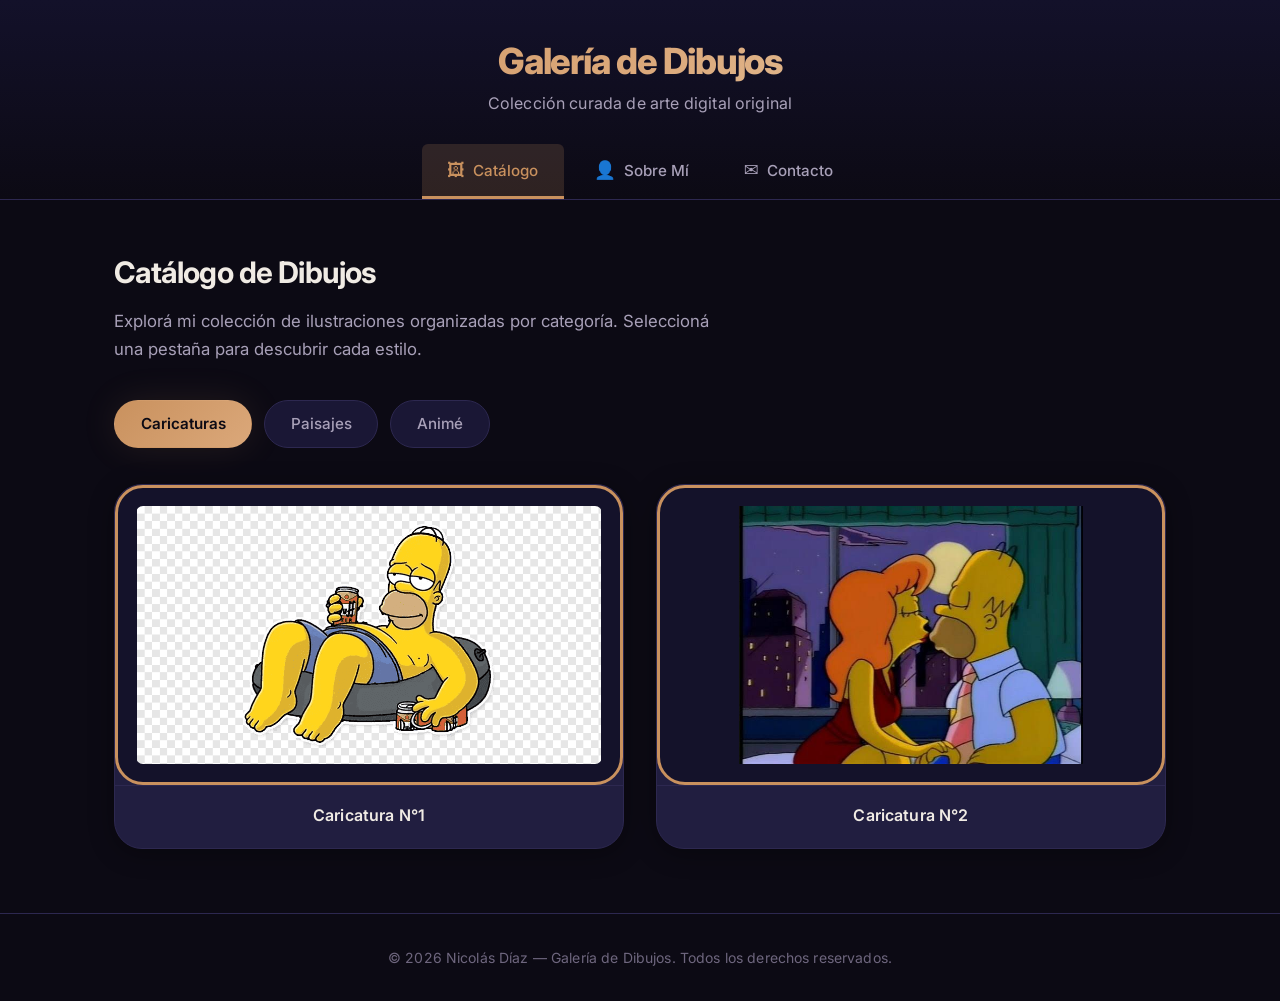
<file: Respuesta_Claude_Opus_4.6/index.html>
<!DOCTYPE html>
<html lang="es">

<head>
  <meta charset="UTF-8">
  <meta name="viewport" content="width=device-width, initial-scale=1.0">
  <meta name="description"
    content="Galería de dibujos digitales de Nicolás Díaz. Explora caricaturas, paisajes y animé en una colección curada de arte original.">
  <meta name="author" content="Nicolás Díaz">
  <title>Galería de Dibujos | Nicolás Díaz</title>
  <link rel="stylesheet" href="estilosIA.css">
</head>

<body>

  <!-- Enlace de accesibilidad: saltar al contenido -->
  <a href="#sec-catalogo" class="skip-link">Saltar al contenido principal</a>

  <!-- ==========================================
       TARGETS PARA NAVEGACIÓN PRINCIPAL
       Permite navegación 100% nativa con Enter y Tab
       (Técnica CSS :target)
       ========================================== -->
  <span id="nav-catalogo" class="sr-only"></span>
  <span id="nav-mantenedor" class="sr-only"></span>
  <span id="nav-contacto" class="sr-only"></span>

  <!-- ==========================================
       HEADER
       ========================================== -->
  <header>
    <div class="header-content">
      <h1>Galería de Dibujos</h1>
      <p class="header-subtitle">Colección curada de arte digital original</p>
    </div>

    <nav aria-label="Navegación principal">
      <a href="#nav-catalogo" class="nav-tab" id="tab-catalogo">
        <span class="nav-icon" aria-hidden="true">&#x1f5bc;</span> Catálogo
      </a>
      <a href="#nav-mantenedor" class="nav-tab" id="tab-mantenedor">
        <span class="nav-icon" aria-hidden="true">&#x1f464;</span> Sobre&nbsp;Mí
      </a>
      <a href="#nav-contacto" class="nav-tab" id="tab-contacto">
        <span class="nav-icon" aria-hidden="true">&#x2709;</span> Contacto
      </a>
    </nav>
  </header>

  <!-- ==========================================
       CONTENIDO PRINCIPAL
       ========================================== -->
  <main id="contenido-principal">

    <!-- ====== SECCIÓN: CATÁLOGO ====== -->
    <section id="sec-catalogo" class="seccion" aria-label="Catálogo de dibujos">
      <div class="seccion-inner">
        <h2>Catálogo de Dibujos</h2>
        <p class="seccion-desc">Explorá mi colección de ilustraciones organizadas por categoría. Seleccioná una pestaña
          para descubrir cada estilo.</p>

        <!-- Targets para Categorías (CSS :target hack) -->
        <span id="cat-caricaturas" class="sr-only"></span>
        <span id="cat-paisajes" class="sr-only"></span>
        <span id="cat-anime" class="sr-only"></span>

        <nav class="cat-tabs" aria-label="Categorías del catálogo">
          <a href="#cat-caricaturas" class="cat-tab" id="tab-caricaturas">Caricaturas</a>
          <a href="#cat-paisajes" class="cat-tab" id="tab-paisajes">Paisajes</a>
          <a href="#cat-anime" class="cat-tab" id="tab-anime">Animé</a>
        </nav>

        <!-- Galería: Caricaturas -->
        <div id="gal-caricaturas" class="galeria" aria-label="Galería de caricaturas">
          <figure class="artwork-card">
            <img src="../imagenes/caricatura1.png"
              alt="Caricatura colorida de un personaje con rasgos exagerados y expresión divertida">
            <figcaption>Caricatura N°1</figcaption>
          </figure>
          <figure class="artwork-card">
            <img src="../imagenes/caricatura2.png"
              alt="Caricatura estilizada de un personaje en pose dinámica con fondo vibrante">
            <figcaption>Caricatura N°2</figcaption>
          </figure>
        </div>

        <!-- Galería: Paisajes -->
        <div id="gal-paisajes" class="galeria" aria-label="Galería de paisajes">
          <figure class="artwork-card">
            <img src="../imagenes/paisaje1.png"
              alt="Paisaje natural con montañas nevadas reflejadas en un lago al atardecer">
            <figcaption>Paisaje N°1</figcaption>
          </figure>
          <figure class="artwork-card">
            <img src="../imagenes/paisaje2.png"
              alt="Paisaje costero con olas rompiendo en la orilla bajo un cielo estrellado">
            <figcaption>Paisaje N°2</figcaption>
          </figure>
        </div>

        <!-- Galería: Animé -->
        <div id="gal-anime" class="galeria" aria-label="Galería de animé">
          <figure class="artwork-card">
            <img src="../imagenes/anime1.png"
              alt="Ilustración de personaje de animé con grandes ojos expresivos y cabello colorido">
            <figcaption>Animé N°1</figcaption>
          </figure>
          <figure class="artwork-card">
            <img src="../imagenes/anime2.png"
              alt="Dibujo de personaje de animé en escena de acción con efectos de energía">
            <figcaption>Animé N°2</figcaption>
          </figure>
        </div>

      </div>
    </section>

    <!-- ====== SECCIÓN: SOBRE MÍ ====== -->
    <section id="sec-mantenedor" class="seccion" aria-label="Información del mantenedor">
      <div class="seccion-inner">
        <article class="about-card">
          <div class="about-avatar" aria-hidden="true">ND</div>
          <h2>Nicolás Díaz</h2>
          <p class="about-role">Estudiante de Lic. en Sistemas en la UNLP</p>
          <hr class="about-divider" aria-hidden="true">
          <p class="about-desc">Estudiante apasionado por la Ingeniería de software y el desarrollo de páginas web.
            Buscando mi primera experiencia laboral en el rubro.</p>
          <address aria-label="Correo electrónico de contacto">
            <span class="contact-icon" aria-hidden="true">&#x2709;</span>
            <a href="mailto:nicodiaz421@gmail.com">nicodiaz421@gmail.com</a>
          </address>
        </article>
      </div>
    </section>

    <!-- ====== SECCIÓN: CONTACTO ====== -->
    <section id="sec-contacto" class="seccion" aria-label="Formulario de contacto">
      <div class="seccion-inner">
        <h2>Contacto</h2>
        <p class="seccion-desc">¿Tenés alguna consulta o querés encargar un dibujo personalizado? Completá el formulario
          y te respondo a la brevedad.</p>

        <form action="mailto:nicodiaz421@gmail.com" method="POST" enctype="text/plain" class="contact-form"
          aria-label="Formulario de contacto">
          <div class="form-group">
            <label for="nombre">Nombre completo <span class="required" aria-hidden="true">*</span></label>
            <input type="text" id="nombre" name="nombre" required aria-required="true" placeholder="Tu nombre completo"
              autocomplete="name">
          </div>

          <div class="form-group">
            <label for="email">Correo electrónico <span class="required" aria-hidden="true">*</span></label>
            <input type="email" id="email" name="email" required aria-required="true" placeholder="tu@email.com"
              autocomplete="email">
          </div>

          <div class="form-group">
            <label for="asunto">Asunto <span class="required" aria-hidden="true">*</span></label>
            <input type="text" id="asunto" name="asunto" required aria-required="true"
              placeholder="Motivo de tu consulta">
          </div>

          <div class="form-group">
            <label for="mensaje">Mensaje <span class="required" aria-hidden="true">*</span></label>
            <textarea id="mensaje" name="mensaje" rows="6" required aria-required="true"
              placeholder="Escribí tu mensaje aquí..."></textarea>
          </div>

          <button type="submit" aria-label="Enviar formulario de contacto">Enviar mensaje</button>
        </form>
      </div>
    </section>

  </main>

  <!-- ==========================================
       FOOTER
       ========================================== -->
  <footer role="contentinfo">
    <p>&copy; 2026 Nicolás Díaz &mdash; Galería de Dibujos. Todos los derechos reservados.</p>
  </footer>

</body>

</html>
</file>
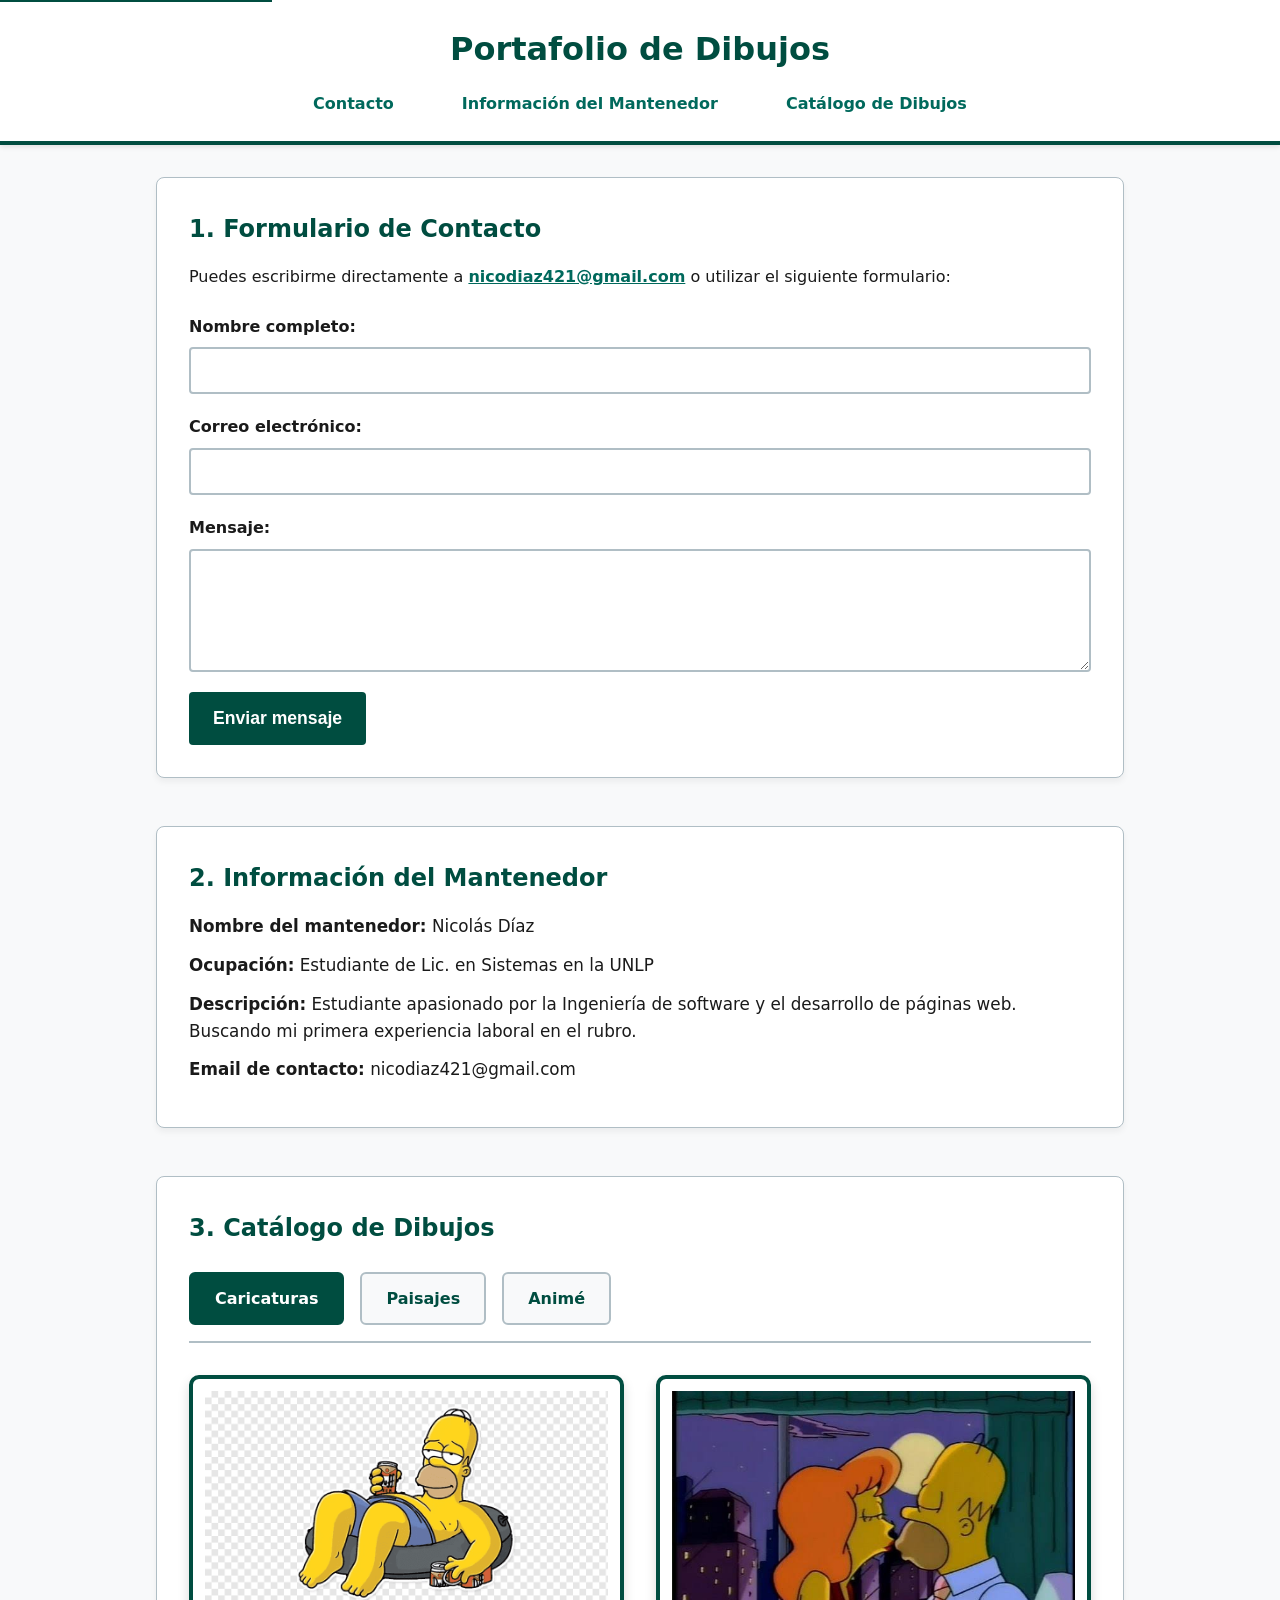
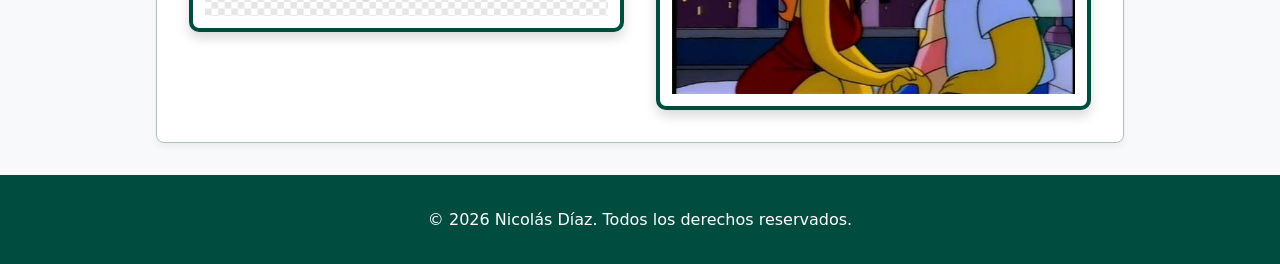
<file: Respuesta_Gemini_3.1_Pro_High/index.html>
<!DOCTYPE html>
<html lang="es">

<head>
    <meta charset="UTF-8">
    <meta name="viewport" content="width=device-width, initial-scale=1.0">
    <title>Galería de Dibujos - Nicolás Díaz</title>
    <link rel="stylesheet" href="estilosIA.css">
</head>

<body>
    <a href="#contenido-principal" class="skip-link">Saltar al contenido principal</a>
    <header role="banner">
        <h1>Portafolio de Dibujos</h1>
        <nav aria-label="Navegación principal">
            <ul>
                <li><a href="#contacto">Contacto</a></li>
                <li><a href="#mantenedor">Información del Mantenedor</a></li>
                <li><a href="#catalogo">Catálogo de Dibujos</a></li>
            </ul>
        </nav>
    </header>

    <main id="contenido-principal" role="main">
        <section id="contacto" aria-labelledby="titulo-contacto">
            <h2 id="titulo-contacto">1. Formulario de Contacto</h2>
            <p>Puedes escribirme directamente a <a href="mailto:nicodiaz421@gmail.com"
                    class="enlace-email">nicodiaz421@gmail.com</a> o utilizar el siguiente formulario:</p>
            <form action="#" method="POST" class="formulario">
                <fieldset>
                    <legend class="sr-only">Detalles de contacto</legend>
                    <div class="grupo-form">
                        <label for="nombre">Nombre completo:</label>
                        <input type="text" id="nombre" name="nombre" required aria-required="true" autocomplete="name">
                    </div>
                    <div class="grupo-form">
                        <label for="email">Correo electrónico:</label>
                        <input type="email" id="email" name="email" required aria-required="true" autocomplete="email">
                    </div>
                    <div class="grupo-form">
                        <label for="mensaje">Mensaje:</label>
                        <textarea id="mensaje" name="mensaje" rows="5" required aria-required="true"></textarea>
                    </div>
                    <button type="submit">Enviar mensaje</button>
                </fieldset>
            </form>
        </section>

        <section id="mantenedor" aria-labelledby="titulo-mantenedor">
            <h2 id="titulo-mantenedor">2. Información del Mantenedor</h2>
            <div class="tarjeta-info">
                <p><strong>Nombre del mantenedor:</strong> Nicolás Díaz</p>
                <p><strong>Ocupación:</strong> Estudiante de Lic. en Sistemas en la UNLP</p>
                <p><strong>Descripción:</strong> Estudiante apasionado por la Ingeniería de software y el desarrollo de
                    páginas web. Buscando mi primera experiencia laboral en el rubro.</p>
                <p><strong>Email de contacto:</strong> nicodiaz421@gmail.com</p>
            </div>
        </section>

        <section id="catalogo" aria-labelledby="titulo-catalogo">
            <h2 id="titulo-catalogo">3. Catálogo de Dibujos</h2>

            <div class="galeria-contenedora">
                <!-- Radio Button Hack (Ocultos pero accesibles por teclado) -->
                <input type="radio" id="cat-caricaturas" name="categorias" class="sr-only" checked>
                <input type="radio" id="cat-paisajes" name="categorias" class="sr-only">
                <input type="radio" id="cat-anime" name="categorias" class="sr-only">

                <!-- Etiquetas que fungen como botones -->
                <div class="controles-galeria" role="tablist" aria-label="Categorías de dibujos">
                    <label for="cat-caricaturas" role="tab" tabindex="0">Caricaturas</label>
                    <label for="cat-paisajes" role="tab" tabindex="0">Paisajes</label>
                    <label for="cat-anime" role="tab" tabindex="0">Animé</label>
                </div>

                <!-- Contenedores de imágenes -->
                <div class="paneles-galeria">
                    <div class="panel" id="panel-caricaturas" role="tabpanel">
                        <img src="../imagenes/caricatura1.png"
                            alt="Dibujo de caricatura a color de un personaje sonriendo" tabindex="0">
                        <img src="../imagenes/caricatura2.png"
                            alt="Dibujo de caricatura en blanco y negro de un animal antropomórfico" tabindex="0">
                    </div>

                    <div class="panel" id="panel-paisajes" role="tabpanel">
                        <img src="../imagenes/paisaje1.png"
                            alt="Dibujo de un paisaje montañoso al atardecer con colores cálidos" tabindex="0">
                        <img src="../imagenes/paisaje2.png" alt="Dibujo de un bosque frondoso cruzado por un río" tabindex="0">
                    </div>

                    <div class="panel" id="panel-anime" role="tabpanel">
                        <img src="../imagenes/anime1.png" alt="Dibujo estilo animé de un guerrero con espada" tabindex="0">
                        <img src="../imagenes/anime2.png"
                            alt="Dibujo estilo animé de un personaje femenino usando magia" tabindex="0">
                    </div>
                </div>
            </div>
        </section>
    </main>

    <footer role="contentinfo">
        <p>&copy; 2026 Nicolás Díaz. Todos los derechos reservados.</p>
    </footer>

    <script>
        // Habilitar selección de pestañas (radio buttons) con la tecla Enter o Espacio
        document.querySelectorAll('.controles-galeria label').forEach(label => {
            label.addEventListener('keydown', function (e) {
                if (e.key === 'Enter' || e.key === ' ') {
                    e.preventDefault(); // Evitar scroll con espacio
                    const targetId = this.getAttribute('for');
                    document.getElementById(targetId).checked = true;
                }
            });
        });
    </script>
</body>

</html>
</file>
<file: Respuesta_Claude_Opus_4.6/estilosIA.css>
/* ================================================================
   estilosIA.css — Galería de Dibujos | Nicolás Díaz
   Paleta armónica: tonos índigo oscuro con acentos cálidos ámbar/oro
   ================================================================ */

/* ==============================
   GOOGLE FONTS
   ============================== */
@import url('https://fonts.googleapis.com/css2?family=Inter:wght@400;500;600;700;800&display=swap');

/* ==============================
   VARIABLES CUSTOM PROPERTIES
   ============================== */
:root {
  /* — Fondos — */
  --bg-primary:    #0c0a14;
  --bg-secondary:  #13112a;
  --bg-surface:    #1a1735;
  --bg-card:       #211e40;

  /* — Acento cálido (ámbar / oro) — */
  --accent:        #c9915e;
  --accent-hover:  #dba87a;
  --accent-glow:   rgba(201, 145, 94, 0.18);
  --accent-subtle: rgba(201, 145, 94, 0.08);

  /* — Texto — */
  --text-primary:   #f0ebe4;
  --text-secondary: #a8a0b8;
  --text-muted:     #6e667e;

  /* — Bordes — */
  --border:        #2d2850;
  --border-light:  #3d3668;

  /* — Marco de imagen — */
  --frame-border:  #c9915e;
  --frame-inner:   #14122a;

  /* — Radios & espaciados — */
  --radius-sm:  6px;
  --radius-md:  12px;
  --radius-lg:  20px;
  --radius-xl:  28px;

  /* — Sombras — */
  --shadow-sm:   0 2px 8px rgba(0, 0, 0, 0.25);
  --shadow-md:   0 4px 24px rgba(0, 0, 0, 0.35);
  --shadow-lg:   0 8px 48px rgba(0, 0, 0, 0.45);
  --shadow-glow: 0 0 36px rgba(201, 145, 94, 0.12);

  /* — Transiciones — */
  --transition-fast: 0.2s ease;
  --transition-base: 0.3s ease;
}

/* ==============================
   RESET & BASE
   ============================== */
*,
*::before,
*::after {
  box-sizing: border-box;
  margin: 0;
  padding: 0;
}

html {
  scroll-behavior: smooth;
  -webkit-text-size-adjust: 100%;
}

body {
  font-family: 'Inter', 'Segoe UI', system-ui, -apple-system, sans-serif;
  background-color: var(--bg-primary);
  color: var(--text-primary);
  line-height: 1.65;
  min-height: 100vh;
  display: flex;
  flex-direction: column;
  -webkit-font-smoothing: antialiased;
  -moz-osx-font-smoothing: grayscale;
}

img {
  max-width: 100%;
  height: auto;
  display: block;
}

a {
  color: var(--accent);
  text-decoration: none;
  transition: color var(--transition-base);
}

a:hover {
  color: var(--accent-hover);
}

/* ==============================
   ACCESIBILIDAD: SKIP LINK
   ============================== */
.skip-link {
  position: absolute;
  top: -100%;
  left: 50%;
  transform: translateX(-50%);
  background: var(--accent);
  color: var(--bg-primary);
  padding: 0.75rem 1.75rem;
  border-radius: var(--radius-md);
  font-weight: 600;
  font-size: 0.95rem;
  z-index: 9999;
  text-decoration: none;
  transition: top var(--transition-fast);
}

.skip-link:focus {
  top: 1rem;
  outline: 3px solid var(--accent-hover);
  outline-offset: 2px;
}

/* ==============================
   ACCESIBILIDAD: SR-ONLY
   ============================== */
.sr-only {
  position: absolute;
  width: 1px;
  height: 1px;
  padding: 0;
  margin: -1px;
  overflow: hidden;
  clip: rect(0, 0, 0, 0);
  white-space: nowrap;
  border: 0;
}

/* ==============================
   HEADER
   ============================== */
header {
  background: linear-gradient(180deg, var(--bg-secondary) 0%, var(--bg-primary) 100%);
  border-bottom: 1px solid var(--border);
  padding: 2.5rem 1.5rem 0;
  text-align: center;
  position: sticky;
  top: 0;
  z-index: 100;
  backdrop-filter: blur(16px);
  -webkit-backdrop-filter: blur(16px);
}

.header-content {
  margin-bottom: 1.75rem;
}

h1 {
  font-size: 2.25rem;
  font-weight: 800;
  letter-spacing: -0.03em;
  background: linear-gradient(135deg, var(--accent) 0%, var(--accent-hover) 50%, #ebd5b3 100%);
  -webkit-background-clip: text;
  -webkit-text-fill-color: transparent;
  background-clip: text;
  line-height: 1.2;
}

.header-subtitle {
  color: var(--text-secondary);
  font-size: 1rem;
  font-weight: 400;
  margin-top: 0.4rem;
  letter-spacing: 0.01em;
}

/* ==============================
   NAVEGACIÓN PRINCIPAL
   ============================== */
nav[aria-label="Navegación principal"] {
  display: flex;
  justify-content: center;
  gap: 0.25rem;
}

.nav-tab {
  display: inline-flex;
  align-items: center;
  gap: 0.5rem;
  padding: 0.85rem 1.6rem;
  color: var(--text-secondary);
  border-bottom: 3px solid transparent;
  border-radius: var(--radius-sm) var(--radius-sm) 0 0;
  font-weight: 500;
  font-size: 0.95rem;
  user-select: none;
  transition: all var(--transition-base);
}

.nav-tab:hover {
  color: var(--text-primary);
  background: var(--accent-subtle);
}

.nav-tab:focus-visible {
  outline: 2px solid var(--accent);
  outline-offset: -2px;
  border-radius: var(--radius-sm);
}

.nav-icon {
  font-size: 1.1rem;
  line-height: 1;
}

/* — Estado activo de las pestañas del nav (:target hack) — */
#tab-catalogo {
  color: var(--accent);
  border-bottom-color: var(--accent);
  background: var(--accent-glow);
}

#nav-mantenedor:target ~ header #tab-catalogo,
#nav-contacto:target ~ header #tab-catalogo {
  color: var(--text-secondary);
  border-bottom-color: transparent;
  background: transparent;
}

#nav-mantenedor:target ~ header #tab-mantenedor,
#nav-contacto:target ~ header #tab-contacto {
  color: var(--accent);
  border-bottom-color: var(--accent);
  background: var(--accent-glow);
}

/* ==============================
   SECCIONES PRINCIPALES
   ============================== */
main {
  flex: 1;
}

.seccion {
  display: none;
  animation: seccionFadeIn 0.45s ease both;
}

@keyframes seccionFadeIn {
  from {
    opacity: 0;
    transform: translateY(12px);
  }
  to {
    opacity: 1;
    transform: translateY(0);
  }
}

/* — Mostrar sección activa (:target hack) — */
#sec-catalogo { display: block; }

#nav-mantenedor:target ~ main #sec-mantenedor { display: block; }
#nav-mantenedor:target ~ main #sec-catalogo { display: none; }

#nav-contacto:target ~ main #sec-contacto { display: block; }
#nav-contacto:target ~ main #sec-catalogo { display: none; }

.seccion-inner {
  max-width: 1100px;
  margin: 0 auto;
  padding: 3rem 1.5rem 4rem;
}

.seccion-inner h2 {
  font-size: 1.85rem;
  font-weight: 700;
  letter-spacing: -0.02em;
  margin-bottom: 0.6rem;
  color: var(--text-primary);
}

.seccion-desc {
  color: var(--text-secondary);
  font-size: 1.05rem;
  margin-bottom: 2.25rem;
  max-width: 620px;
  line-height: 1.7;
}

/* ==============================
   PESTAÑAS DE CATEGORÍA (Catálogo)
   ============================== */
.cat-tabs {
  display: flex;
  gap: 0.75rem;
  margin-bottom: 2.25rem;
  flex-wrap: wrap;
}

.cat-tab {
  padding: 0.65rem 1.6rem;
  background: var(--bg-surface);
  border: 1px solid var(--border);
  border-radius: 100px;
  color: var(--text-secondary);
  font-weight: 500;
  font-size: 0.95rem;
  user-select: none;
  transition: all var(--transition-base);
}

.cat-tab:hover {
  background: var(--accent-glow);
  border-color: var(--accent);
  color: var(--text-primary);
}

.cat-tab:focus-visible {
  outline: 2px solid var(--accent);
  outline-offset: 3px;
}

/* — Categoría activa (:target hack) — */
#tab-caricaturas {
  background: linear-gradient(135deg, var(--accent), var(--accent-hover));
  color: var(--bg-primary);
  border-color: transparent;
  box-shadow: var(--shadow-glow);
  font-weight: 600;
}

#cat-paisajes:target ~ .cat-tabs #tab-caricaturas,
#cat-anime:target ~ .cat-tabs #tab-caricaturas {
  background: var(--bg-surface);
  color: var(--text-secondary);
  border-color: var(--border);
  box-shadow: none;
  font-weight: 500;
}

#cat-paisajes:target ~ .cat-tabs #tab-paisajes,
#cat-anime:target ~ .cat-tabs #tab-anime {
  background: linear-gradient(135deg, var(--accent), var(--accent-hover));
  color: var(--bg-primary);
  border-color: transparent;
  box-shadow: var(--shadow-glow);
  font-weight: 600;
}

/* ==============================
   GALERÍAS
   ============================== */
.galeria {
  display: none;
  grid-template-columns: repeat(2, 1fr);
  gap: 2rem;
  animation: seccionFadeIn 0.4s ease both;
}

/* — Galería activa (:target hack) — */
#gal-caricaturas { display: grid; }

#cat-paisajes:target ~ #gal-paisajes { display: grid; }
#cat-paisajes:target ~ #gal-caricaturas { display: none; }

#cat-anime:target ~ #gal-anime { display: grid; }
#cat-anime:target ~ #gal-caricaturas { display: none; }

/* ==============================
   TARJETA DE OBRA (ARTWORK CARD)
   ============================== */
.artwork-card {
  background: var(--bg-card);
  border: 1px solid var(--border);
  border-radius: var(--radius-xl);
  box-shadow: var(--shadow-md);
  transition:
    box-shadow var(--transition-base),
    border-color var(--transition-base);
}

.artwork-card:hover {
  box-shadow: var(--shadow-lg), var(--shadow-glow);
  border-color: var(--border-light);
}



/* — Imagen con efecto de marco (padding + border) — */
.artwork-card img {
  width: 100%;
  height: 300px;
  object-fit: contain;
  padding: 18px;
  border: 3px solid var(--frame-border);
  border-radius: var(--radius-xl);
  background-color: var(--frame-inner);
  transition: transform var(--transition-base);
}

.artwork-card:hover img {
  transform: scale(1.02);
}



.artwork-card figcaption {
  padding: 1rem 1.5rem 1.25rem;
  font-weight: 600;
  font-size: 1rem;
  color: var(--text-primary);
  text-align: center;
  border-top: 1px solid var(--border);
  letter-spacing: 0.01em;
}



/* ==============================
   SECCIÓN: SOBRE MÍ
   ============================== */
.about-card {
  max-width: 580px;
  margin: 0 auto;
  background: var(--bg-surface);
  border: 1px solid var(--border);
  border-radius: var(--radius-xl);
  padding: 3.5rem 2.75rem;
  text-align: center;
  box-shadow: var(--shadow-md);
  position: relative;
  overflow: hidden;
}

.about-card::before {
  content: '';
  position: absolute;
  top: -50%;
  left: -50%;
  width: 200%;
  height: 200%;
  background: radial-gradient(circle at 50% 0%, var(--accent-glow) 0%, transparent 50%);
  pointer-events: none;
}

.about-avatar {
  width: 110px;
  height: 110px;
  border-radius: 50%;
  background: linear-gradient(145deg, var(--accent), var(--accent-hover), #ebd5b3);
  display: flex;
  align-items: center;
  justify-content: center;
  margin: 0 auto 1.75rem;
  font-size: 2.25rem;
  font-weight: 800;
  color: var(--bg-primary);
  box-shadow: 0 4px 24px rgba(201, 145, 94, 0.3);
  position: relative;
  z-index: 1;
}

.about-card h2 {
  font-size: 1.85rem;
  margin-bottom: 0.4rem;
  position: relative;
  z-index: 1;
}

.about-role {
  color: var(--accent);
  font-weight: 600;
  font-size: 1.05rem;
  margin-bottom: 0.5rem;
  position: relative;
  z-index: 1;
}

.about-divider {
  border: none;
  height: 1px;
  background: linear-gradient(90deg, transparent, var(--border-light), transparent);
  margin: 1.5rem auto;
  max-width: 200px;
  position: relative;
  z-index: 1;
}

.about-desc {
  color: var(--text-secondary);
  line-height: 1.75;
  font-size: 1rem;
  margin-bottom: 1.75rem;
  position: relative;
  z-index: 1;
}

.about-card address {
  font-style: normal;
  position: relative;
  z-index: 1;
}

.about-card address a {
  display: inline-flex;
  align-items: center;
  gap: 0.5rem;
  color: var(--accent);
  font-weight: 500;
  font-size: 1rem;
  padding: 0.6rem 1.4rem;
  border: 1px solid var(--border);
  border-radius: 100px;
  transition:
    background var(--transition-base),
    border-color var(--transition-base),
    color var(--transition-base);
}

.about-card address a:hover {
  background: var(--accent-glow);
  border-color: var(--accent);
  color: var(--accent-hover);
}

.about-card address a:focus-visible {
  outline: 2px solid var(--accent);
  outline-offset: 3px;
}

.contact-icon {
  font-size: 1.15rem;
  line-height: 1;
}

/* ==============================
   SECCIÓN: CONTACTO (FORMULARIO)
   ============================== */
.contact-form {
  max-width: 600px;
  background: var(--bg-surface);
  border: 1px solid var(--border);
  border-radius: var(--radius-xl);
  padding: 2.75rem;
  box-shadow: var(--shadow-md);
}

.form-group {
  margin-bottom: 1.5rem;
}

.form-group label {
  display: block;
  margin-bottom: 0.5rem;
  font-weight: 500;
  font-size: 0.95rem;
  color: var(--text-primary);
}

.required {
  color: var(--accent);
  font-weight: 700;
}

.form-group input,
.form-group textarea {
  width: 100%;
  padding: 0.8rem 1.1rem;
  background: var(--bg-primary);
  border: 1px solid var(--border);
  border-radius: var(--radius-md);
  color: var(--text-primary);
  font-family: inherit;
  font-size: 1rem;
  line-height: 1.5;
  transition:
    border-color var(--transition-base),
    box-shadow var(--transition-base);
}

.form-group input:focus,
.form-group textarea:focus {
  outline: none;
  border-color: var(--accent);
  box-shadow: 0 0 0 3px var(--accent-glow);
}

.form-group input::placeholder,
.form-group textarea::placeholder {
  color: var(--text-muted);
}

.form-group textarea {
  resize: vertical;
  min-height: 130px;
}

.contact-form button[type="submit"] {
  width: 100%;
  padding: 0.95rem;
  background: linear-gradient(135deg, var(--accent), var(--accent-hover));
  color: var(--bg-primary);
  border: none;
  border-radius: var(--radius-md);
  font-family: inherit;
  font-size: 1rem;
  font-weight: 700;
  letter-spacing: 0.02em;
  cursor: pointer;
  transition:
    transform var(--transition-fast),
    box-shadow var(--transition-base);
}

.contact-form button[type="submit"]:hover {
  transform: translateY(-2px);
  box-shadow: var(--shadow-glow), var(--shadow-md);
}

.contact-form button[type="submit"]:focus-visible {
  outline: 2px solid var(--accent-hover);
  outline-offset: 3px;
}

.contact-form button[type="submit"]:active {
  transform: translateY(0);
}

/* ==============================
   FOOTER
   ============================== */
footer {
  text-align: center;
  padding: 2rem 1.5rem;
  border-top: 1px solid var(--border);
  color: var(--text-muted);
  font-size: 0.875rem;
  letter-spacing: 0.01em;
}

/* ==============================
   MEDIA QUERIES — RESPONSIVO
   ============================== */

/* ---------- Tablets y pantallas medianas ---------- */
@media (max-width: 768px) {
  h1 { font-size: 1.65rem; }
  .header-subtitle { font-size: 0.9rem; }
  header { padding: 1.75rem 1rem 0; }
  
  nav[aria-label="Navegación principal"] { gap: 0; }
  .nav-tab {
    padding: 0.7rem 1rem;
    font-size: 0.88rem;
    border-radius: 0;
    flex: 1;
    justify-content: center;
    text-align: center;
    border-bottom: 3px solid transparent;
  }
  .nav-icon { display: none; }

  .seccion-inner { padding: 2rem 1rem 3rem; }
  .seccion-inner h2 { font-size: 1.5rem; }

  .galeria { grid-template-columns: 1fr; gap: 1.5rem; }
  .artwork-card img { height: 240px; padding: 14px; }

  .cat-tabs { gap: 0.5rem; }
  .cat-tab { padding: 0.55rem 1.2rem; font-size: 0.9rem; }

  .about-card { padding: 2.5rem 1.75rem; }
  .about-avatar { width: 90px; height: 90px; font-size: 1.75rem; }
  .contact-form { padding: 1.75rem; }
}

/* ---------- Móviles pequeños ---------- */
@media (max-width: 480px) {
  h1 { font-size: 1.35rem; }
  .header-subtitle { font-size: 0.82rem; }
  header { padding: 1.25rem 0.75rem 0; }

  nav[aria-label="Navegación principal"] { flex-direction: column; }
  .nav-tab {
    border-bottom: 1px solid var(--border);
    border-left: 3px solid transparent;
    border-radius: 0;
    justify-content: flex-start;
    padding: 0.75rem 1.25rem;
  }

  /* Activo en móvil: borde lateral en vez de inferior */
  #tab-catalogo {
    border-bottom-color: var(--border);
    border-left-color: var(--accent);
  }
  
  #nav-mantenedor:target ~ header #tab-catalogo,
  #nav-contacto:target ~ header #tab-catalogo {
    border-left-color: transparent;
  }

  #nav-mantenedor:target ~ header #tab-mantenedor,
  #nav-contacto:target ~ header #tab-contacto {
    border-bottom-color: var(--border);
    border-left-color: var(--accent);
  }

  .seccion-inner { padding: 1.5rem 0.75rem 2.5rem; }
  .seccion-inner h2 { font-size: 1.3rem; }
  .seccion-desc { font-size: 0.95rem; }

  .artwork-card img { height: 200px; padding: 10px; border-width: 2px; }

  .artwork-card figcaption { padding: 0.75rem 1rem; font-size: 0.9rem; }
  .cat-tabs { flex-direction: column; }
  .cat-tab { text-align: center; }

  .about-card { padding: 2rem 1.25rem; border-radius: var(--radius-lg); }
  .about-card h2 { font-size: 1.5rem; }
  .about-role { font-size: 0.95rem; }
  .about-desc { font-size: 0.92rem; }

  .contact-form { padding: 1.25rem; border-radius: var(--radius-lg); }
  .form-group input, .form-group textarea { padding: 0.7rem 0.9rem; font-size: 0.95rem; }
  .contact-form button[type="submit"] { padding: 0.85rem; font-size: 0.95rem; }

  footer { padding: 1.5rem 1rem; font-size: 0.8rem; }
}
</file>
<file: Respuesta_Gemini_3.1_Pro_High/estilosIA.css>
/* estilosIA.css */

/* Variables para paleta de colores armónica y accesible (Contraste WCAG AAA) */
:root {
    --fondo-principal: #f8f9fa;
    --texto-principal: #1a1a1a;
    --color-primario: #004d40;
    --color-secundario: #00695c;
    --fondo-tarjeta: #ffffff;
    --borde-color: #b0bec5;
    --foco-color: #d81b60;
}

/* Reseteo básico */
* {
    box-sizing: border-box;
    margin: 0;
    padding: 0;
}

body {
    font-family: 'Segoe UI', system-ui, -apple-system, sans-serif;
    background-color: var(--fondo-principal);
    color: var(--texto-principal);
    line-height: 1.6;
}

/* Skip link para accesibilidad (solo visible con foco) */
.skip-link {
    position: absolute;
    top: -40px;
    left: 0;
    background: var(--color-primario);
    color: #ffffff;
    padding: 8px;
    z-index: 100;
    transition: top 0.3s;
    text-decoration: none;
    font-weight: bold;
}

.skip-link:focus {
    top: 0;
    outline: 3px solid var(--foco-color);
}

/* Tipografía general */
h1,
h2,
h3 {
    color: var(--color-primario);
    margin-bottom: 1rem;
}

a {
    color: var(--color-secundario);
    text-decoration: underline;
    font-weight: 600;
}

a:hover,
a:focus {
    color: var(--color-primario);
    text-decoration: none;
}

/* Indicador visual de foco para accesibilidad */
*:focus-visible {
    outline: 3px solid var(--foco-color);
    outline-offset: 3px;
}

/* Cabecera y Navegación */
header {
    background-color: var(--fondo-tarjeta);
    padding: 1.5rem 2rem;
    border-bottom: 4px solid var(--color-primario);
    box-shadow: 0 2px 5px rgba(0, 0, 0, 0.1);
    text-align: center;
}

nav ul {
    list-style: none;
    display: flex;
    justify-content: center;
    gap: 2rem;
    margin-top: 1rem;
    flex-wrap: wrap;
}

nav a {
    text-decoration: none;
    padding: 0.5rem 1rem;
    border: 2px solid transparent;
    border-radius: 4px;
    transition: all 0.3s ease;
}

nav a:hover {
    background-color: var(--fondo-principal);
    border-color: var(--color-secundario);
}

/* Contenido Principal */
main {
    max-width: 1000px;
    margin: 2rem auto;
    padding: 0 1rem;
    display: flex;
    flex-direction: column;
    gap: 3rem;
}

section {
    background-color: var(--fondo-tarjeta);
    padding: 2rem;
    border-radius: 8px;
    border: 1px solid var(--borde-color);
    box-shadow: 0 4px 6px rgba(0, 0, 0, 0.05);
}

/* Formulario */
.formulario {
    display: flex;
    flex-direction: column;
    gap: 1.25rem;
    margin-top: 1.5rem;
}

fieldset {
    border: none;
    padding: 0;
    margin: 0;
    display: flex;
    flex-direction: column;
    gap: 1.25rem;
}

.grupo-form {
    display: flex;
    flex-direction: column;
    gap: 0.5rem;
}

label {
    font-weight: bold;
    color: var(--texto-principal);
}

input,
textarea {
    padding: 0.75rem;
    border: 2px solid var(--borde-color);
    border-radius: 4px;
    font-family: inherit;
    font-size: 1rem;
}

button {
    background-color: var(--color-primario);
    color: #ffffff;
    border: none;
    padding: 1rem 1.5rem;
    font-size: 1.1rem;
    border-radius: 4px;
    cursor: pointer;
    font-weight: bold;
    transition: background-color 0.3s;
    align-self: flex-start;
}

button:hover {
    background-color: var(--color-secundario);
}

/* Tarjeta Información */
.tarjeta-info p {
    margin-bottom: 0.75rem;
    font-size: 1.05rem;
}

/* -- RADIO BUTTON HACK: CATÁLOGO DE DIBUJOS -- */
.galeria-contenedora {
    margin-top: 1.5rem;
}

/* Clase para ocultar los radios pero mantenerlos en el árbol de accesibilidad */
.sr-only {
    position: absolute;
    width: 1px;
    height: 1px;
    padding: 0;
    margin: -1px;
    overflow: hidden;
    clip: rect(0, 0, 0, 0);
    white-space: nowrap;
    border-width: 0;
}

.controles-galeria {
    display: flex;
    gap: 1rem;
    margin-bottom: 2rem;
    border-bottom: 2px solid var(--borde-color);
    padding-bottom: 1rem;
    flex-wrap: wrap;
}

.controles-galeria label {
    padding: 0.75rem 1.5rem;
    background-color: var(--fondo-principal);
    border: 2px solid var(--borde-color);
    border-radius: 6px;
    cursor: pointer;
    font-weight: bold;
    color: var(--color-primario);
    transition: all 0.3s ease;
}

.controles-galeria label:hover {
    background-color: #e2e8f0;
}

/* Interacción con el teclado en los labels cuando los inputs ocultos tienen el foco */
input[type="radio"]:focus+label,
input[type="radio"]:focus~.controles-galeria label[for="cat-caricaturas"],
#cat-caricaturas:focus~.controles-galeria label[for="cat-caricaturas"],
#cat-paisajes:focus~.controles-galeria label[for="cat-paisajes"],
#cat-anime:focus~.controles-galeria label[for="cat-anime"] {
    outline: 3px solid var(--foco-color);
    outline-offset: 2px;
}

/* Permitir activar el label usando el teclado */
.controles-galeria label:focus {
    outline: 3px solid var(--foco-color);
    outline-offset: 2px;
}

/* Estado activo de las pestañas basado en el Radio seleccionado */
#cat-caricaturas:checked~.controles-galeria label[for="cat-caricaturas"],
#cat-paisajes:checked~.controles-galeria label[for="cat-paisajes"],
#cat-anime:checked~.controles-galeria label[for="cat-anime"] {
    background-color: var(--color-primario);
    color: #ffffff;
    border-color: var(--color-primario);
}

/* Ocultar todos los paneles por defecto */
.panel {
    display: none;
    grid-template-columns: repeat(auto-fit, minmax(250px, 1fr));
    gap: 2rem;
    animation: fadeIn 0.5s ease;
}

/* Mostrar panel correspondiente según selección */
#cat-caricaturas:checked~.paneles-galeria #panel-caricaturas,
#cat-paisajes:checked~.paneles-galeria #panel-paisajes,
#cat-anime:checked~.paneles-galeria #panel-anime {
    display: grid;
}

/* Marcos armónicos para las imágenes */
.panel img {
    width: 100%;
    height: auto;
    display: block;
    padding: 12px;
    border: 4px solid var(--color-primario);
    background-color: #ffffff;
    border-radius: 10px;
    box-shadow: 0 6px 12px rgba(0, 0, 0, 0.15);
    transition: transform 0.3s ease;
}

.panel img:hover {
    transform: scale(1.03);
}

/* Footer */
footer {
    text-align: center;
    padding: 2rem;
    margin-top: 2rem;
    background-color: var(--color-primario);
    color: #ffffff;
}

@keyframes fadeIn {
    from {
        opacity: 0;
        transform: translateY(10px);
    }

    to {
        opacity: 1;
        transform: translateY(0);
    }
}

/* Media Queries para Responsividad */
@media (max-width: 768px) {
    nav ul {
        flex-direction: column;
        gap: 1rem;
    }

    .controles-galeria {
        flex-direction: column;
    }

    .controles-galeria label {
        text-align: center;
        width: 100%;
    }
}
</file>
